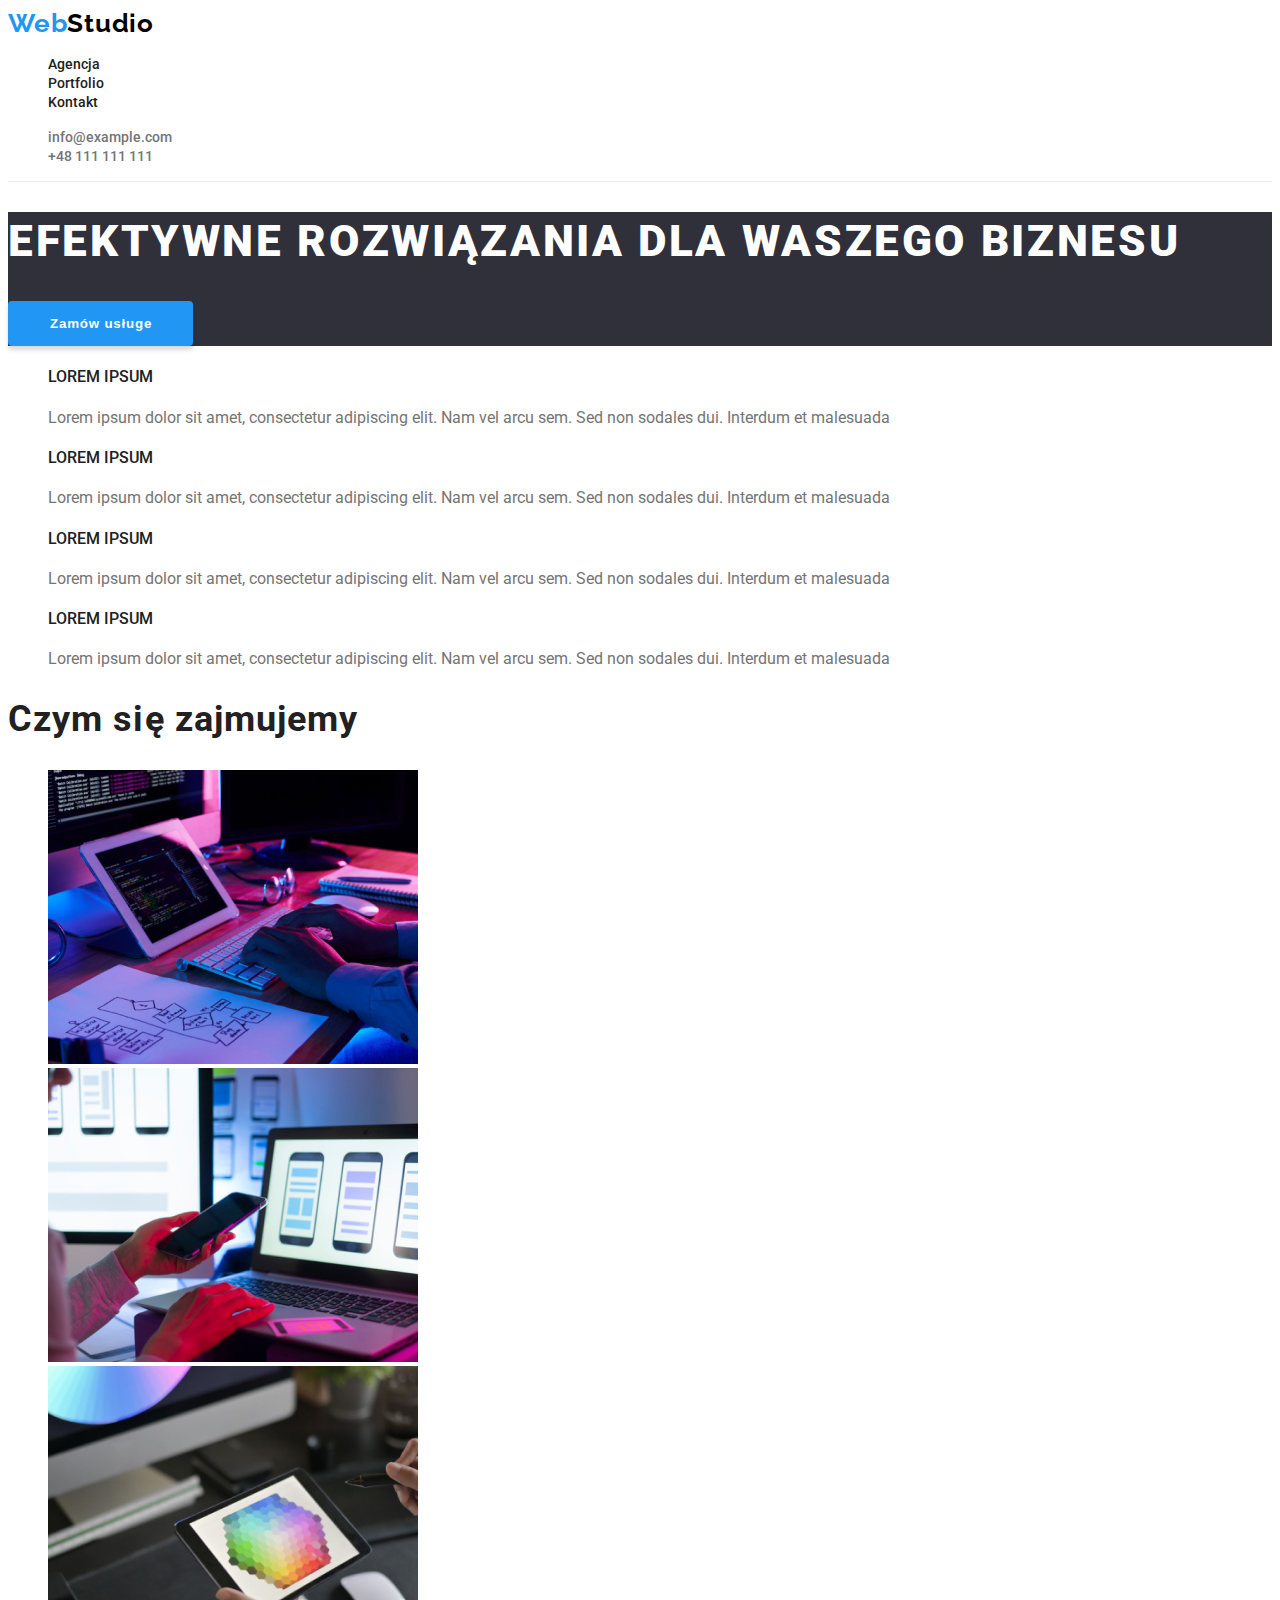
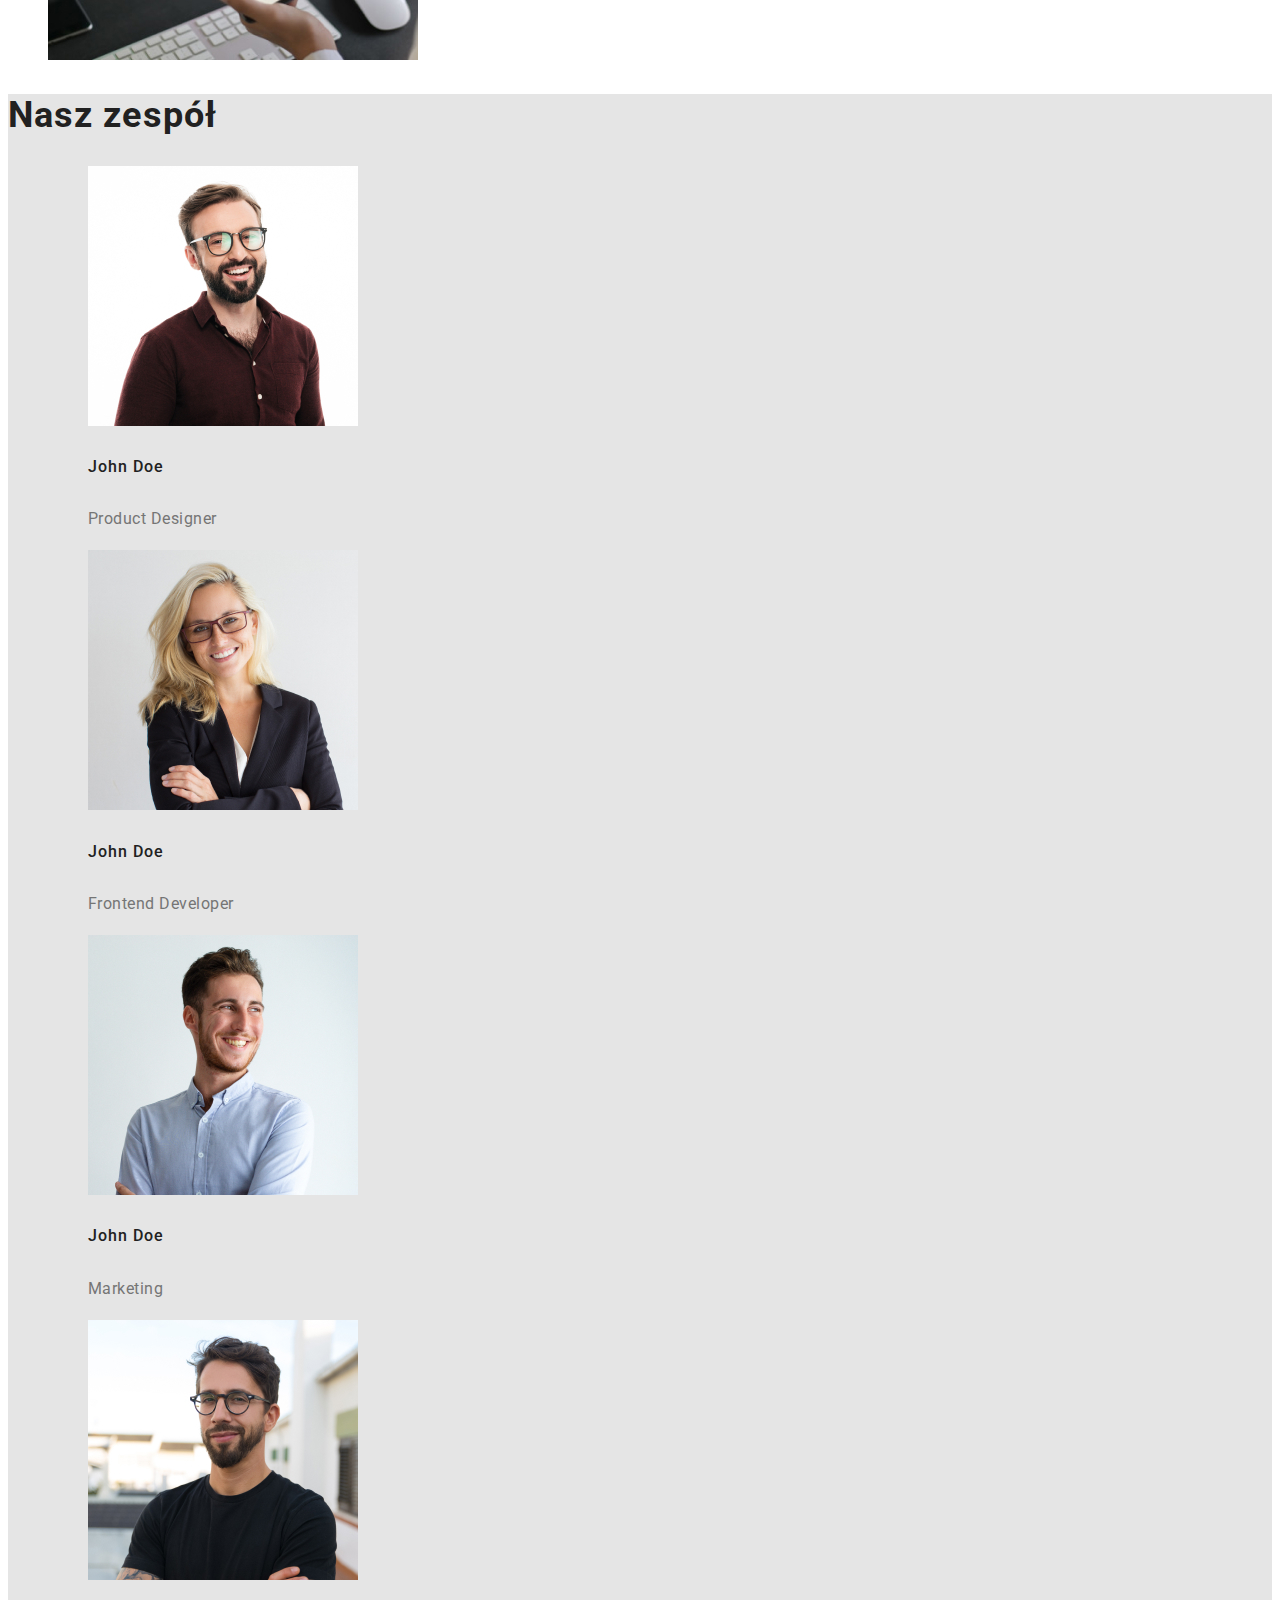
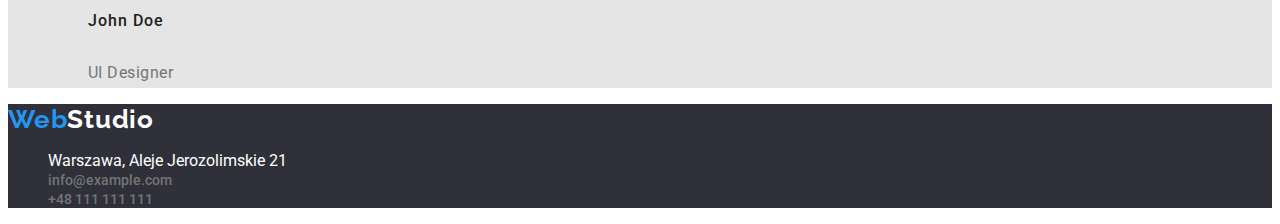
<file: index.html>
<!DOCTYPE html>
<html lang="pl">
  <head>
    <meta charset="UTF-8" />
    <meta http-equiv="X-UA-Compatible" content="IE=edge" />
    <meta name="viewport" content="width=s, initial-scale=1.0" />
    <link rel="stylesheet" href="css/styles.css" />
    <link rel="preconnect" href="https://fonts.googleapis.com" />
    <link rel="preconnect" href="https://fonts.gstatic.com" crossorigin />
    <link
      href="https://fonts.googleapis.com/css2?family=Raleway:wght@700&family=Roboto:wght@100;300;400;500;700;900&display=swap"
      rel="stylesheet"
    />
    <title>Studio</title>
  </head>

  <body>
    <header>
      <nav>
        <a class="logo-header" href="index.html">
          <span class="web">Web</span><span class="studio">Studio</span></a
        >

        <ul>
          <li><a class="navi" href="#">Agencja</a></li>
          <li><a class="navi" href="portfolio.html">Portfolio</a></li>
          <li><a class="navi" href="#">Kontakt</a></li>
        </ul>
        <ul>
          <li><a class="contact" href="#">info@example.com</a></li>
          <li><a class="contact" href="#">+48 111 111 111</a></li>
        </ul>
      </nav>
    </header>
    <main>
      <h1>EFEKTYWNE ROZWIĄZANIA DLA WASZEGO BIZNESU</h1>
      <button type="button" class="order">Zamów usługe</button>
    </main>

    <div class="features">
      <ul>
        <li>
          <h4>LOREM IPSUM</h4>
          <p>
            Lorem ipsum dolor sit amet, consectetur adipiscing elit. Nam vel
            arcu sem. Sed non sodales dui. Interdum et malesuada
          </p>
        </li>
        <li>
          <h4>LOREM IPSUM</h4>
          <p>
            Lorem ipsum dolor sit amet, consectetur adipiscing elit. Nam vel
            arcu sem. Sed non sodales dui. Interdum et malesuada
          </p>
        </li>
        <li>
          <h4>LOREM IPSUM</h4>
          <p>
            Lorem ipsum dolor sit amet, consectetur adipiscing elit. Nam vel
            arcu sem. Sed non sodales dui. Interdum et malesuada
          </p>
        </li>
        <li>
          <h4>LOREM IPSUM</h4>
          <p>
            Lorem ipsum dolor sit amet, consectetur adipiscing elit. Nam vel
            arcu sem. Sed non sodales dui. Interdum et malesuada
          </p>
        </li>
      </ul>
    </div>

    <div class="service">
      <h2 class="service">Czym się zajmujemy</h2>
      <ul>
        <li class="service">
          <img
            src="images/tablet.jpg"
            alt="tablet i klawiatura"
            width="370"
            height="294"
          />
        </li>
        <li class="service">
          <img
            src="images/phone.jpg"
            alt="laptop i telefon"
            width="370"
            height="294"
          />
        </li>
        <li class="service">
          <img
            src="images/colors.jpg"
            alt="paleta kolorów na tablecie"
            width="370"
            height="294"
          />
        </li>
      </ul>
    </div>

    <div class="team">
      <h2 class="team">Nasz zespół</h2>

      <ul>
        <li class="card">
          <figure>
            <img
              src="images/product_designer.jpg"
              alt="Product Designer"
              width="270"
              height="260"
            />
            <figcaption>
              <h4>John Doe</h4>
              <p>Product Designer</p>
            </figcaption>
          </figure>
        </li>
        <li class="card">
          <figure>
            <img
              src="images/frontend_developer.jpg"
              alt="Frontend Developer"
              width="270"
              height="260"
            />
            <figcaption>
              <h4>John Doe</h4>
              <p>Frontend Developer</p>
            </figcaption>
          </figure>
        </li>
        <li class="card">
          <figure>
            <img
              src="images/marketing.jpg"
              alt="Marketing"
              width="270"
              height="260"
            />
            <figcaption>
              <h4>John Doe</h4>
              <p>Marketing</p>
            </figcaption>
          </figure>
        </li>
        <li class="card">
          <figure>
            <img
              src="images/ui_designer.jpg"
              alt="UI Designer"
              width="270"
              height="260"
            />
            <figcaption>
              <h4>John Doe</h4>
              <p>UI Designer</p>
            </figcaption>
          </figure>
        </li>
      </ul>
    </div>

    <footer>
      <a class="logo-footer" href="index.html">
        <span class="web">Web</span><span class="studio">Studio</span></a
      >
      <ul>
        <li><address>Warszawa, Aleje Jerozolimskie 21</address></li>
        <li><a class="contact" href="#">info@example.com</a></li>
        <li><a class="contact" href="#">+48 111 111 111</a></li>
      </ul>
    </footer>
  </body>
</html>
</file>
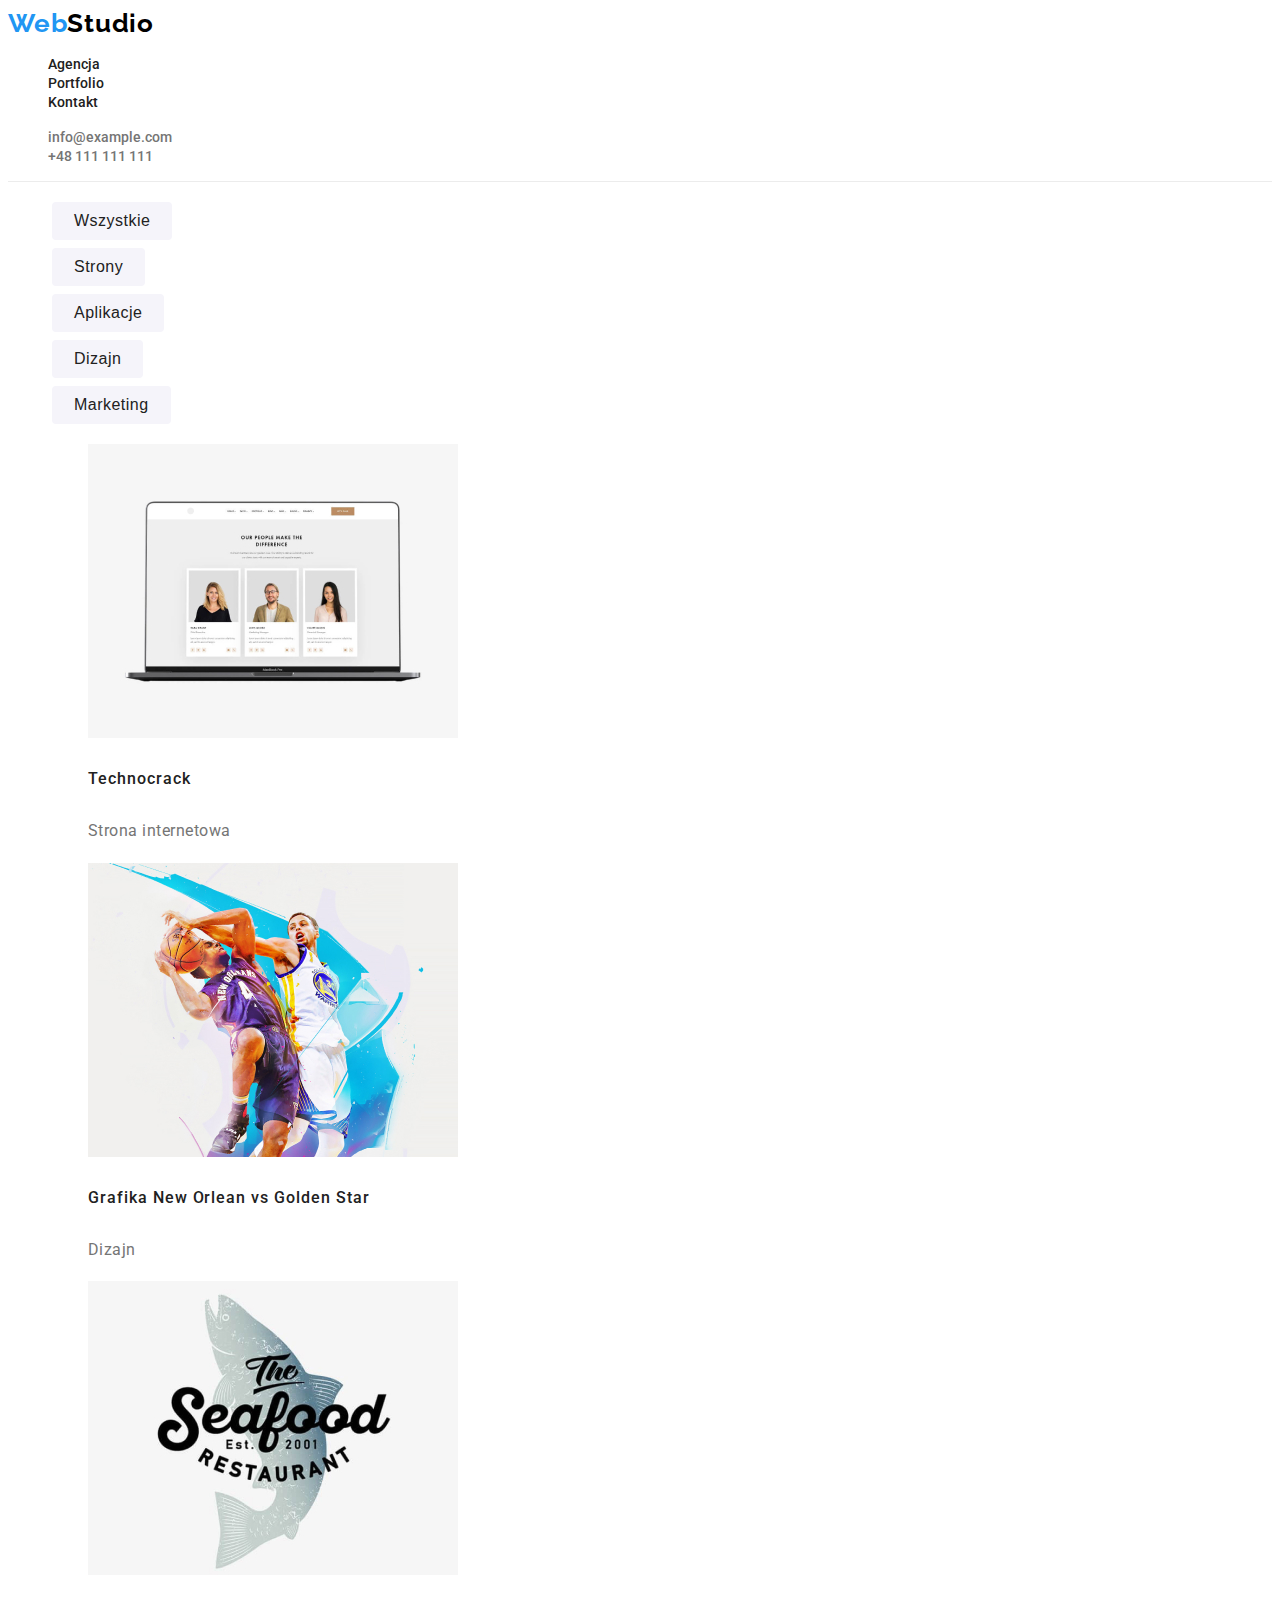
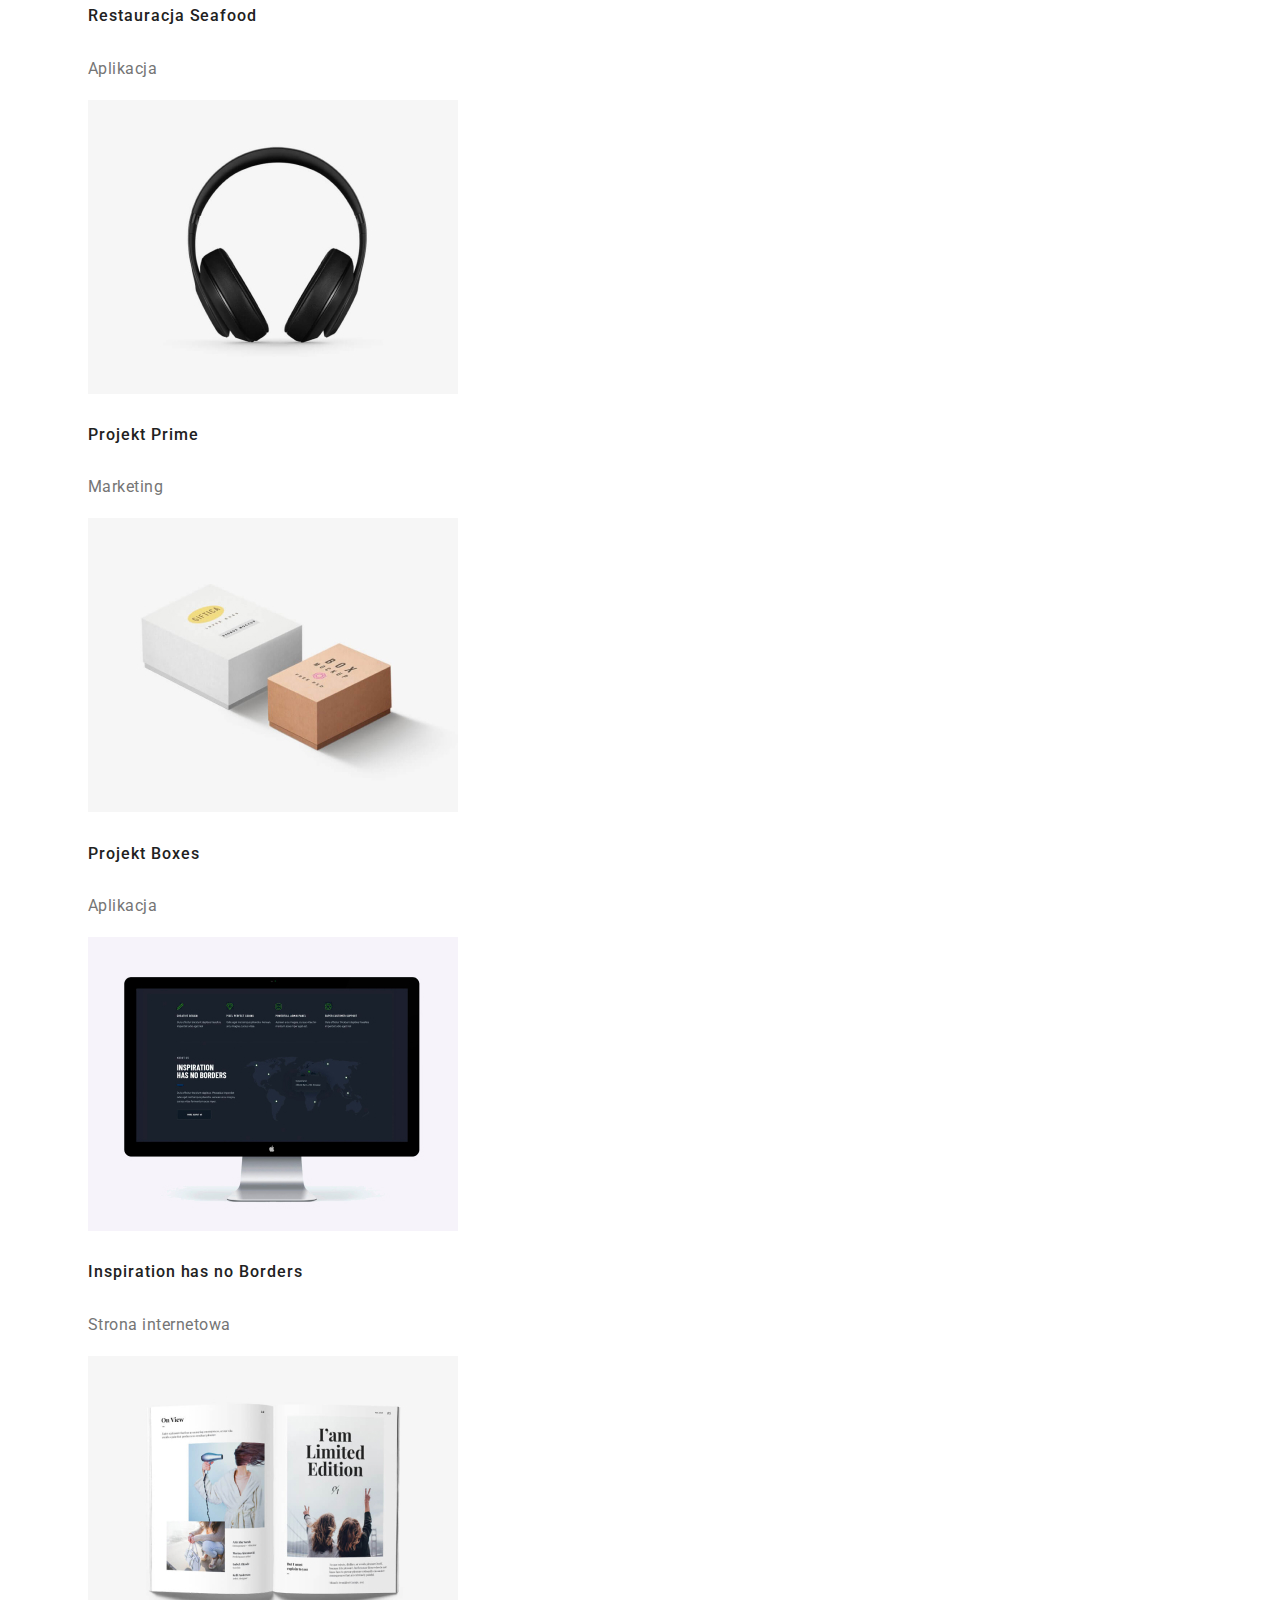
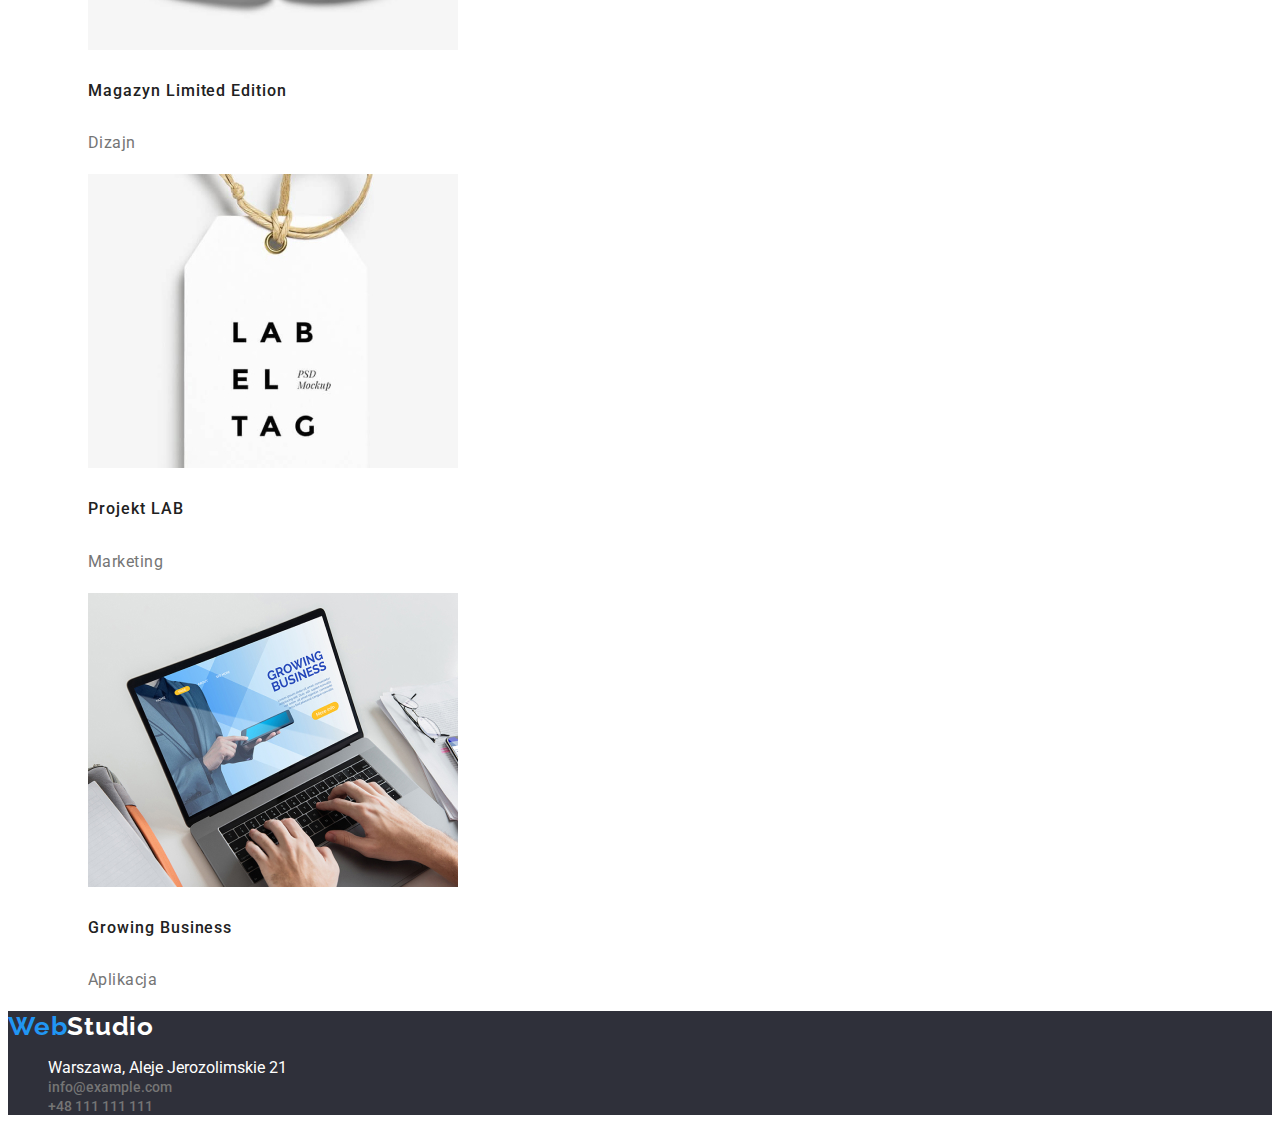
<file: portfolio.html>
<!DOCTYPE html>
<html lang="pl">
  <head>
    <meta charset="UTF-8" />
    <meta http-equiv="X-UA-Compatible" content="IE=edge" />
    <meta name="viewport" content="width=s, initial-scale=1.0" />
    <link rel="stylesheet" href="css/styles.css" />
    <link rel="preconnect" href="https://fonts.googleapis.com" />
    <link rel="preconnect" href="https://fonts.gstatic.com" crossorigin />
    <link
      href="https://fonts.googleapis.com/css2?family=Raleway:wght@700&family=Roboto:wght@100;300;400;500;700;900&display=swap"
      rel="stylesheet"
    />
    <title>Portfolio</title>
  </head>

  <body>
    <header>
      <nav>
        <a class="logo-header" href="index.html">
          <span class="web">Web</span><span class="studio">Studio</span></a
        >

        <ul>
          <li><a class="navi" href="#">Agencja</a></li>
          <li><a class="navi" href="portfolio.html">Portfolio</a></li>
          <li><a class="navi" href="#">Kontakt</a></li>
        </ul>
        <ul>
          <li><a class="contact" href="#">info@example.com</a></li>
          <li><a class="contact" href="#">+48 111 111 111</a></li>
        </ul>
      </nav>
    </header>

    <div class="filters">
      <ul>
        <li><button type="button" class="filter">Wszystkie</button></li>
        <li><button type="button" class="filter">Strony</button></li>
        <li><button type="button" class="filter">Aplikacje</button></li>
        <li><button type="button" class="filter">Dizajn</button></li>
        <li><button type="button" class="filter">Marketing</button></li>
      </ul>
    </div>

    <div class="projects">
      <div class="container">
        <ul>
          <li>
            <figure>
              <img src="images/p1.jpg" alt="laptop" width="370" height="294" />
              <figcaption>
                <h4>Technocrack</h4>
                <p>Strona internetowa</p>
              </figcaption>
            </figure>
          </li>

          <li>
            <figure>
              <img
                src="images/p2.jpg"
                alt="basketball"
                width="370"
                height="294"
              />
              <figcaption>
                <h4>Grafika New Orlean vs Golden Star</h4>
                <p>Dizajn</p>
              </figcaption>
            </figure>
          </li>

          <li>
            <figure>
              <img
                src="images/p3.jpg"
                alt="logo seafood"
                width="370"
                height="294"
              />
              <figcaption>
                <h4>Restauracja Seafood</h4>
                <p>Aplikacja</p>
              </figcaption>
            </figure>
          </li>

          <li>
            <figure>
              <img
                src="images/p4.jpg"
                alt="headphones"
                width="370"
                height="294"
              />
              <figcaption>
                <h4>Projekt Prime</h4>
                <p>Marketing</p>
              </figcaption>
            </figure>
          </li>

          <li>
            <figure>
              <img
                src="images/p5.jpg"
                alt="two boxes"
                width="370"
                height="294"
              />
              <figcaption>
                <h4>Projekt Boxes</h4>
                <p>Aplikacja</p>
              </figcaption>
            </figure>
          </li>

          <li>
            <figure>
              <img
                src="images/p6.jpg"
                alt="apple screen"
                width="370"
                height="294"
              />
              <figcaption>
                <h4>Inspiration has no Borders</h4>
                <p>Strona internetowa</p>
              </figcaption>
            </figure>
          </li>

          <li>
            <figure>
              <img
                src="images/p7.jpg"
                alt="magazine"
                width="370"
                height="294"
              />
              <figcaption>
                <h4>Magazyn Limited Edition</h4>
                <p>Dizajn</p>
              </figcaption>
            </figure>
          </li>

          <li>
            <figure>
              <img
                src="images/p8.jpg"
                alt="paper tag"
                width="370"
                height="294"
              />
              <figcaption>
                <h4>Projekt LAB</h4>
                <p>Marketing</p>
              </figcaption>
            </figure>
          </li>

          <li>
            <figure>
              <img
                src="images/p9.jpg"
                alt="hands on laptop"
                width="370"
                height="294"
              />
              <figcaption>
                <h4>Growing Business</h4>
                <p>Aplikacja</p>
              </figcaption>
            </figure>
          </li>
        </ul>
      </div>
    </div>

    <footer>
      <a class="logo-footer" href="index.html">
        <span class="web">Web</span><span class="studio">Studio</span></a
      >
      <ul>
        <li><address>Warszawa, Aleje Jerozolimskie 21</address></li>
        <li><a class="contact" href="#">info@example.com</a></li>
        <li><a class="contact" href="#">+48 111 111 111</a></li>
      </ul>
    </footer>
  </body>
</html>
</file>
<file: css/styles.css>
:root {
  --white-color: #fff;
  --background-color-dark: #2f303a;
  --background-color-medium: #e5e5e5;
  --text-color-dark: #212121;
  --text-color-medium: #757575;
  --accent-color: #2196f3;
  --main-font: "Roboto", sans-serif;
  --secondary-font: "Raleway", sans-serif;
}

body {
  font-family: var(--main-font);
  color: var(--text-color-dark);
  text-decoration: none;
  font-weight: 400;
}

li {
  list-style: none; /*wyłącza kropki w listach*/
}

a {
  text-decoration: none; /*wyłącza podkreśnia linków*/
}

a:active,
a:visited {
  color: inherit;
}

/*a:focus {
  color: var(--accent-color);
} */

.filter:focus {
  background-color: var(--accent-color);
  color: var(--white-color);
}

nav {
  background-color: var(--background-color-light);
}

footer {
  background-color: var(--background-color-dark);
}

.logo-header,
.logo-footer {
  font-family: var(--secondary-font);
  font-weight: 700;
  font-size: 26px;
  line-height: 1.17;
}

.team {
  background-color: var(--background-color-medium);
}

figcaption {
  font-size: 16px;
  line-height: 2;
  letter-spacing: 0.06em;
  color: var(--text-color-dark);
}

a.navi {
  font-size: 14px;
  line-height: 1.14;
  color: var(--text-color-dark);
  font-weight: 500;
}

.navi:hover,
.navi:focus {
  color: var(--accent-color);
}

a.contact {
  font-size: 14px;
  font-weight: 500;
  color: var(--text-color-medium);
}

.contact:hover,
.contact:focus {
  color: var(--accent-color);
}

.projects p,
.team p {
  font-size: 16px;
  line-height: 1.88;
  letter-spacing: 0.03em;
  color: var(--text-color-medium);
}
h2 {
  font-weight: 700;
  font-size: 36px;
  line-height: 42px;
  letter-spacing: 0.03em;
  color: var(--text-color-dark);
}
h1 {
  font-weight: 900;
  font-size: 44px;
  line-height: 1.36;
  letter-spacing: 0.06em;
  text-transform: uppercase;
}
h4 {
  font-weight: 500;
}

.order {
  background-color: var(--accent-color);
  color: var(--white-color);
  letter-spacing: 0.06em;
  line-height: 1.88;
  border-radius: 4px;
  padding-top: 10px;
  padding-bottom: 10px;
  padding-left: 42px;
  padding-right: 41px;
  border: none;
  cursor: pointer;
  font-weight: 700;
  box-shadow: 0px 4px 4px rgba(0, 0, 0, 0.15);
}
main {
  background-color: var(--background-color-dark);
  color: var(--white-color);
}

address {
  color: var(--white-color);
  font-style: inherit;
}
.features p {
  color: var(--text-color-medium);
}
.features h4 {
  text-transform: uppercase;
}

.filters button {
  background-color: #f5f4fa;
  color: var(--text-color-dark);
  font-size: 16px;
  line-height: 1.62;
  text-align: center;
  letter-spacing: 0.03em;
  border-radius: 4px;
  margin: 4px;
  border: none;
  cursor: pointer;
}

.filters .filter {
  color: var(--text-color-dark);
  padding-top: 6px;
  padding-bottom: 6px;
  padding-left: 22px;
  padding-right: 22px;
  font-weight: 500;
}

.filter:focus,
.filter:hover {
  background-color: var(--accent-color);
  color: var(--white-color);
  box-shadow: 0px 3px 1px rgba(0, 0, 0, 0.1), 0px 1px 2px rgba(0, 0, 0, 0.08),
    0px 2px 2px rgba(0, 0, 0, 0.12);
}

.logo-header :nth-child(1),
.logo-footer :nth-child(1) {
  color: var(--accent-color);
}

/* .logo-header :nth-child(2) {
  color: gold;
}

TO PRÓBY PRZY NAUCE

.logo-footer :nth-child(2) {
  color: red;
} */

.web {
  color: var(--accent-color);
  letter-spacing: 0.03em;
}

.studio {
  color: #000;
  letter-spacing: 0.03em;
}

footer .studio {
  color: var(--white-color);
  letter-spacing: 0.03em;
}

header {
  background-color: var(--background-color-light);
  border-bottom: 1px solid #ececec;
}
</file>
